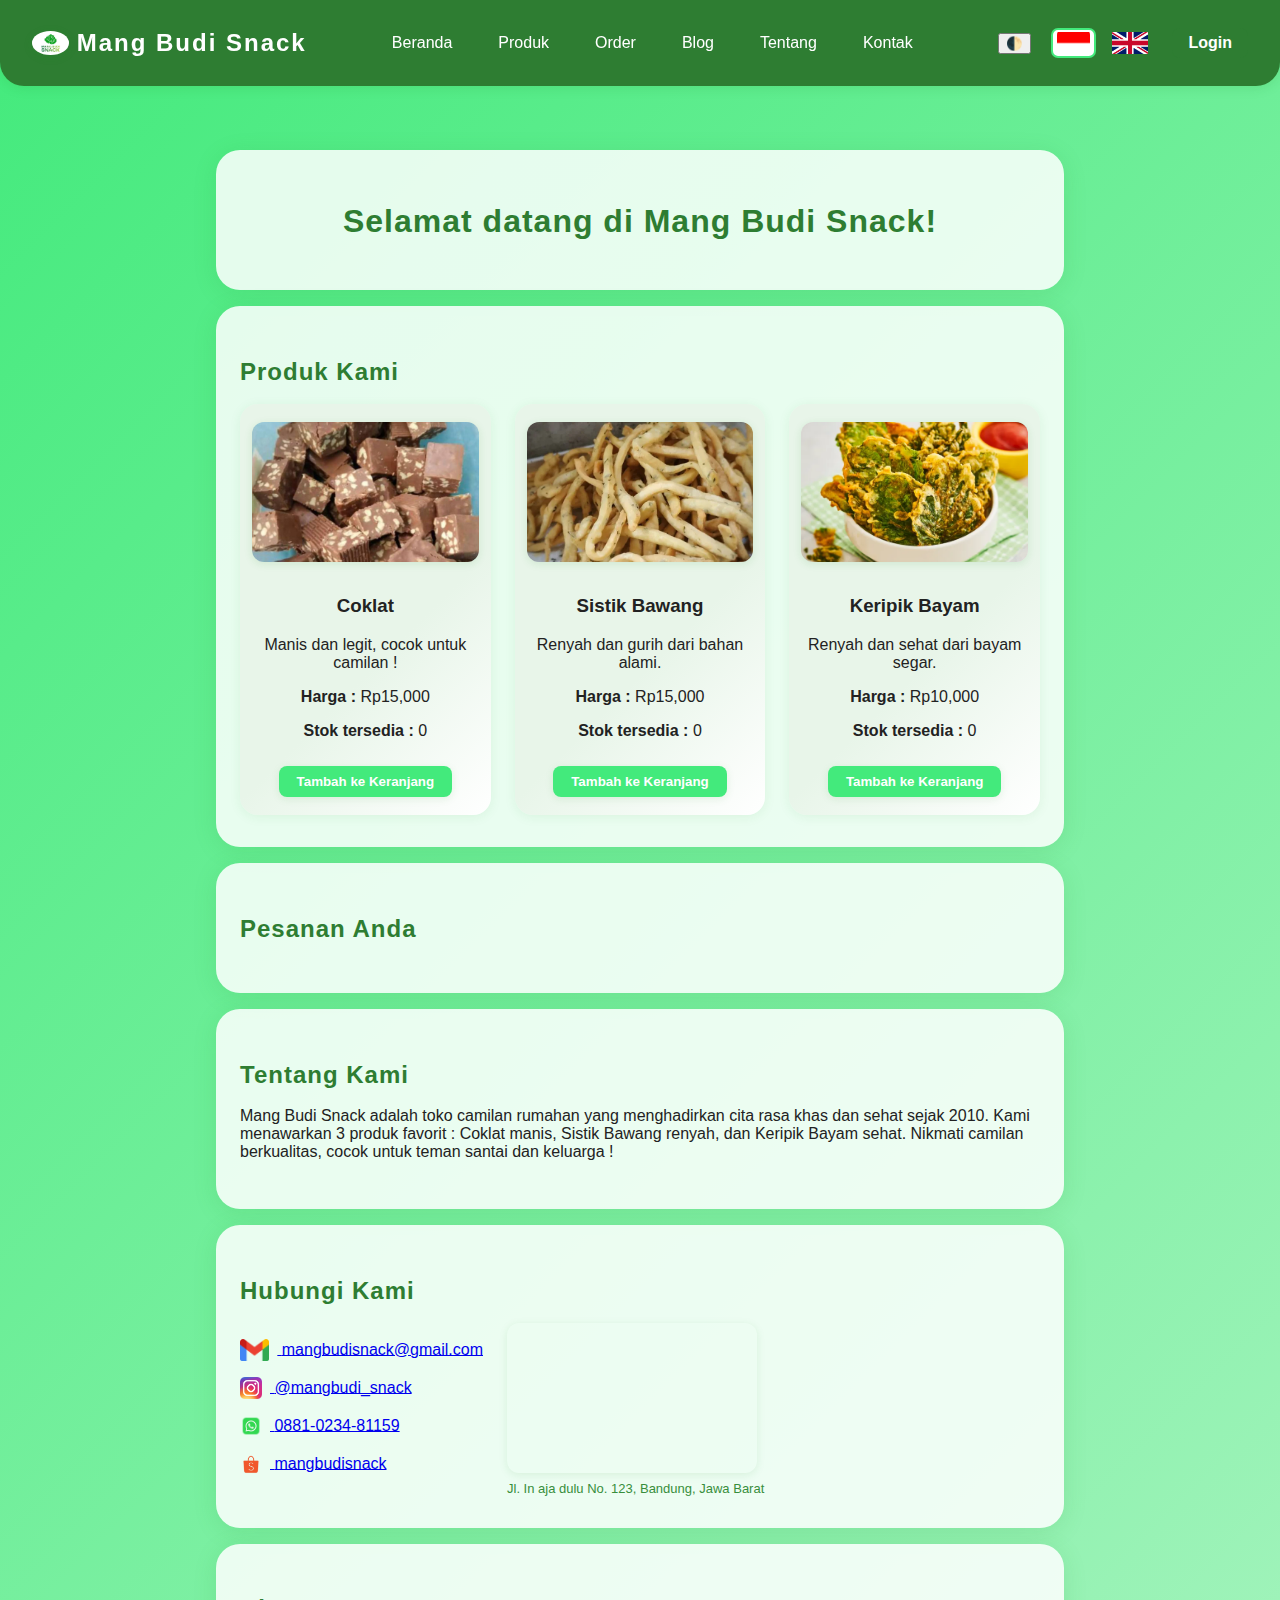
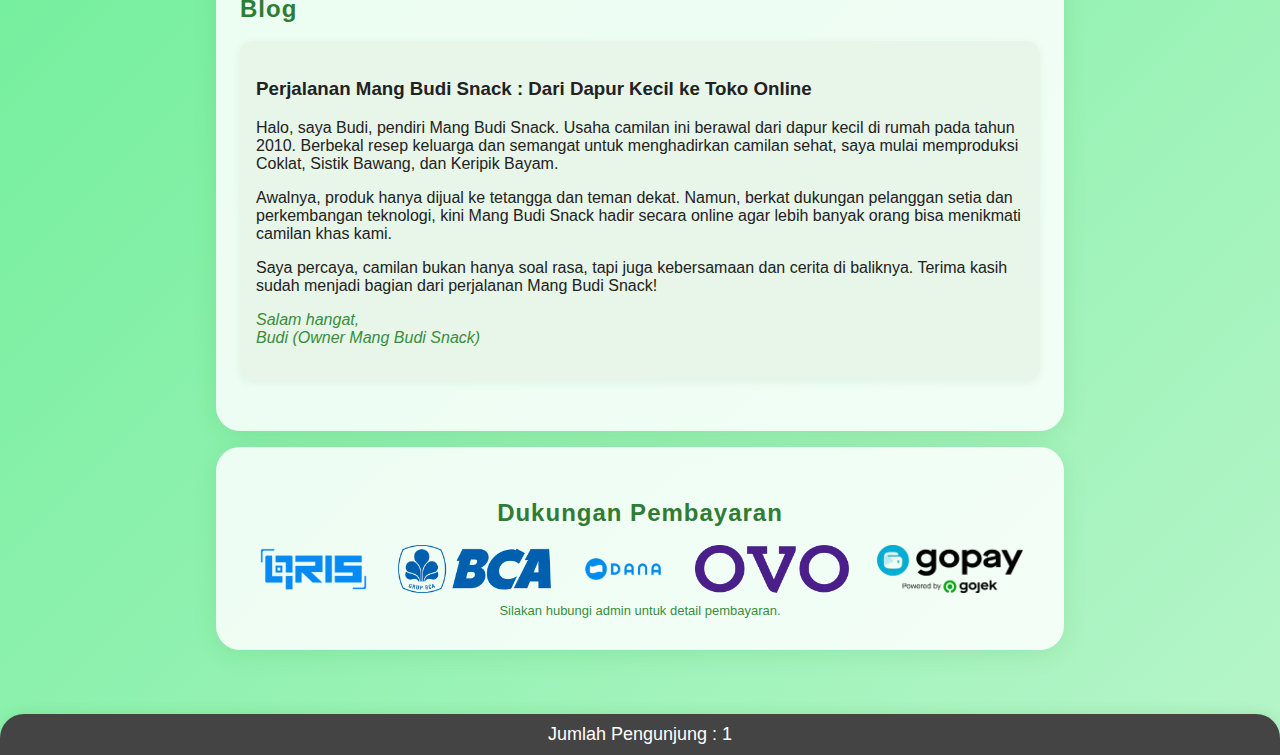
<file: index.html>
<!DOCTYPE html>
<html lang="id">
<head>
  <meta charset="UTF-8" />
  <meta name="viewport" content="width=device-width, initial-scale=1.0" />
  <title>Mang Budi Snack</title>
  <link rel="stylesheet" href="style.css" />
</head>
<body>
  <header>
    <div class="logo">
      <img src="assets/snack.jpg" alt="Logo" style="height:24px;vertical-align:middle;margin-right:8px;">
      <span class="translate" data-id="header-title">Mang Budi Snack</span>
    </div>
    <div id="menu-toggle" class="menu-toggle">&#9776;</div>
    <nav id="navbar" class="navbar">
      <ul>
        <li><a href="#beranda" class="nav-link translate" data-id="nav-beranda">Beranda</a></li>
        <li><a href="#produk" class="nav-link translate" data-id="nav-produk">Produk</a></li>
        <li><a href="#pemesanan" class="nav-link translate" data-id="nav-order">Order</a></li>
        <li><a href="#blog" class="nav-link translate" data-id="nav-blog">Blog</a></li>
        <li><a href="#tentang" class="nav-link translate" data-id="nav-tentang">Tentang</a></li>
        <li><a href="#kontak" class="nav-link translate" data-id="nav-kontak">Kontak</a></li>
      </ul>
    </nav>
    <div class="controls">
      <button id="mode-toggle">🌓</button>
      <img src="assets/id.png" class="lang-flag active" data-lang="id" alt="ID" style="height:22px;cursor:pointer;margin-left:8px;">
      <img src="assets/en.png" class="lang-flag" data-lang="en" alt="EN" style="height:22px;cursor:pointer;margin-left:4px;">
      <a href="admin.html" id="login-admin-btn" class="translate" data-id="login-admin-btn" style="margin-left:12px;background:#2e7d32;color:#fff;padding:6px 16px;border-radius:8px;text-decoration:none;font-weight:600;">Login</a>
    </div>
  </header>

  <main>
    <section id="beranda">
      <h1 class="translate" data-id="title-beranda" style="text-align:center;">
        Selamat datang di Mang Budi Snack!
      </h1>
    </section>

    <section id="produk">
      <h2 class="translate" data-id="title-produk">Produk Kami</h2>
      <div class="produk-container" id="produk-list">
        <!-- Produk akan dimuat oleh JavaScript -->
      </div>
    </section>

    <section id="pemesanan">
      <h2 class="translate" data-id="title-pemesanan">Pesanan Anda</h2>
      <ul id="cart-list"></ul>
      <div id="cart-summary"></div>
    </section>

    <section id="tentang">
      <h2 class="translate" data-id="title-tentang">Tentang Kami</h2>
      <p class="translate" data-id="desc-tentang">
      Mang Budi Snack adalah toko camilan rumahan yang menghadirkan cita rasa khas dan sehat sejak 2010. Kami menawarkan 3 produk favorit : Coklat manis, Sistik Bawang renyah, dan Keripik Bayam sehat. Nikmati camilan berkualitas, cocok untuk teman santai dan keluarga !
      </p>
    </section>

    <section id="kontak">
      <h2 class="translate" data-id="title-kontak">Hubungi Kami</h2>
      <div style="display:flex;gap:24px;align-items:flex-start;flex-wrap:wrap;">
        <div>
          <p>
            <a href="https://mail.google.com/mail/?view=cm&fs=1&to=mangbudisnack@gmail.com" target="_blank" rel="noopener">
              <img src="assets/email.png" alt="Email" style="height:22px;vertical-align:middle;margin-right:8px;">
              <span style="vertical-align:middle;">mangbudisnack@gmail.com</span>
            </a>
          </p>
          <p>
            <a href="https://instagram.com/mangbudi_snack" target="_blank" rel="noopener">
              <img src="assets/ig.png" alt="Instagram" style="height:22px;vertical-align:middle;margin-right:8px;">
              <span style="vertical-align:middle;">@mangbudi_snack</span>
            </a>
          </p>
          <p>
            <a href="https://wa.me/62881023481159" target="_blank" rel="noopener">
              <img src="assets/wa.png" alt="WhatsApp" style="height:22px;vertical-align:middle;margin-right:8px;">
              <span style="vertical-align:middle;">0881-0234-81159</span>
            </a>
          </p>
          <p>
            <a href="https://shopee.co.id/mangbudisnack" target="_blank" rel="noopener">
              <img src="assets/shopee.png" alt="Shopee" style="height:22px;vertical-align:middle;margin-right:8px;">
              <span style="vertical-align:middle;">mangbudisnack</span>
            </a>
          </p>
        </div>
        <div>
          <iframe
            src="https://www.google.com/maps/embed?pb=!1m18!1m12!1m3!1d495.0071713255269!2d107.5749500571627!3d-7.002526993392159!2m3!1f0!2f0!3f0!3m2!1i1024!2i768!4f13.1!3m3!1m2!1s0x2e68e9004afbdc9b%3A0xab988f6441baef60!2sRumah%20Silvi!5e0!3m2!1sid!2sid!4v1755613916005!5m2!1sid!2sid"
            width="250"
            height="150"
            style="border:0;border-radius:12px;box-shadow:0 2px 8px rgba(34,139,34,0.10);"
            allowfullscreen=""
            loading="lazy"
            referrerpolicy="no-referrer-when-downgrade"></iframe>
          <div style="font-size:13px;margin-top:4px;color:#388e3c;">
            Jl. In aja dulu No. 123, Bandung, Jawa Barat
          </div>
        </div>
      </div>
    </section>

    <section id="blog" class="blog-section">
      <h2 class="translate" data-id="title-blog">Blog</h2>
      <article class="blog-article">
        <h3 class="translate" data-id="blog-judul">Perjalanan Mang Budi Snack : Dari Dapur Kecil ke Toko Online</h3>
        <p class="translate" data-id="blog-isi1">
          Halo, saya Budi, pendiri Mang Budi Snack. Usaha camilan ini berawal dari dapur kecil di rumah pada tahun 2010. Berbekal resep keluarga dan semangat untuk menghadirkan camilan sehat, saya mulai memproduksi Coklat, Sistik Bawang, dan Keripik Bayam.
        </p>
        <p class="translate" data-id="blog-isi2">
          Awalnya, produk hanya dijual ke tetangga dan teman dekat. Namun, berkat dukungan pelanggan setia dan perkembangan teknologi, kini Mang Budi Snack hadir secara online agar lebih banyak orang bisa menikmati camilan khas kami.
        </p>
        <p class="translate" data-id="blog-isi3">
          Saya percaya, camilan bukan hanya soal rasa, tapi juga kebersamaan dan cerita di baliknya. Terima kasih sudah menjadi bagian dari perjalanan Mang Budi Snack!
        </p>
        <p class="translate" data-id="blog-salam" style="font-style:italic;color:#388e3c;">
          Salam hangat,<br>Budi (Owner Mang Budi Snack)
        </p>
      </article>
    </section>

    <!-- Dukungan Pembayaran -->
    <section id="pembayaran" style="text-align:center; margin-top:-16px;">
      <h2 class="translate" data-id="title-pembayaran" style="color:#2e7d32;">Dukungan Pembayaran</h2>
      <div style="display:flex;justify-content:center;align-items:center;gap:28px;flex-wrap:wrap;margin-top:18px;">
        <img src="assets/qris.png" alt="QRIS" style="height:48px;">
        <img src="assets/bca.png" alt="BCA" style="height:48px;">
        <img src="assets/dana.png" alt="DANA" style="height:48px;">
        <img src="assets/ovo.png" alt="OVO" style="height:48px;">
        <img src="assets/gopay.png" alt="GoPay" style="height:48px;">
      </div>
      <div class="translate" data-id="pembayaran-note" style="font-size:13px;color:#388e3c;margin-top:10px;">
        Silakan hubungi admin untuk detail pembayaran.
      </div>
    </section>
  </main>

  <footer style="background:#444;color:white;text-align:center;padding:10px;">
    <span>
      <span class="translate" data-id="footer-visitor">Jumlah Pengunjung :</span>
      <span id="visitor-count"></span>
    </span>
  </footer>

  <script src="script.js"></script>
</body>
</html>
</file>
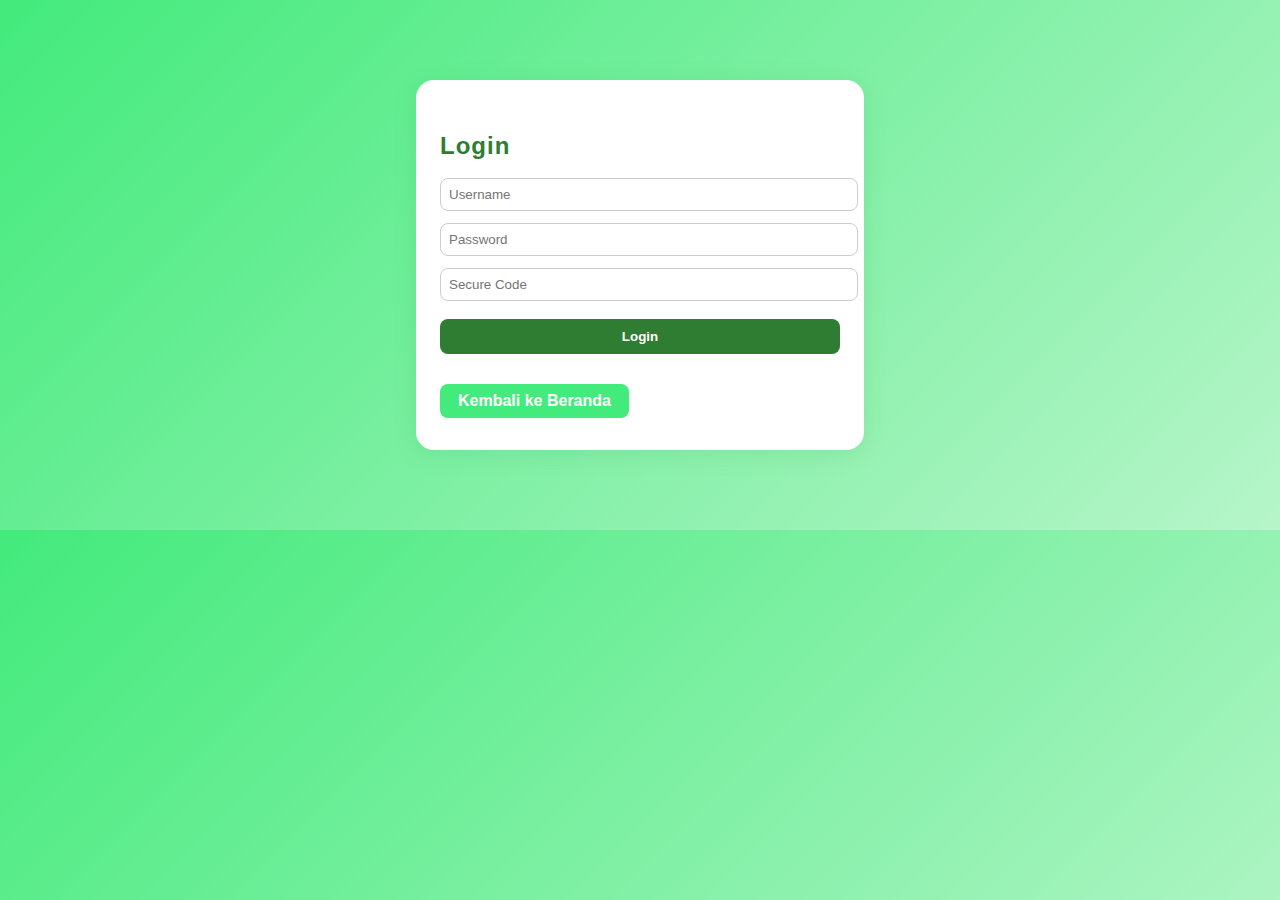
<file: admin.html>
<!DOCTYPE html>
<html lang="id">
<head>
  <meta charset="UTF-8" />
  <meta name="viewport" content="width=device-width, initial-scale=1.0" />
  <title>Login Admin - Mang Budi Snack</title>
  <link rel="stylesheet" href="style.css" />
</head>
<body>
  <section style="max-width:400px;margin:80px auto;background:#fff;padding:32px 24px;border-radius:18px;box-shadow:0 4px 24px rgba(34,139,34,0.12);">
    <h2 style="color:#2e7d32;">Login</h2>
    <form id="login-form">
      <input type="text" id="username" placeholder="Username" required style="width:100%;margin-bottom:12px;padding:8px;border-radius:8px;border:1px solid #ccc;">
      <input type="password" id="password" placeholder="Password" required style="width:100%;margin-bottom:12px;padding:8px;border-radius:8px;border:1px solid #ccc;">
      <input type="text" id="secure-code" placeholder="Secure Code" required style="width:100%;margin-bottom:18px;padding:8px;border-radius:8px;border:1px solid #ccc;">
      <button type="submit" style="width:100%;background:#2e7d32;color:#fff;padding:10px;border:none;border-radius:8px;font-weight:600;">Login</button>
    </form>
    <div id="login-msg" style="color:red;margin-top:12px;"></div>
    <a href="index.html" style="display:inline-block;margin-top:18px;background:#43ea7c;color:#fff;padding:8px 18px;border-radius:8px;text-decoration:none;font-weight:600;">Kembali ke Beranda</a>
  </section>
  <script src="admin.js"></script>
</body>
</html>
</file>
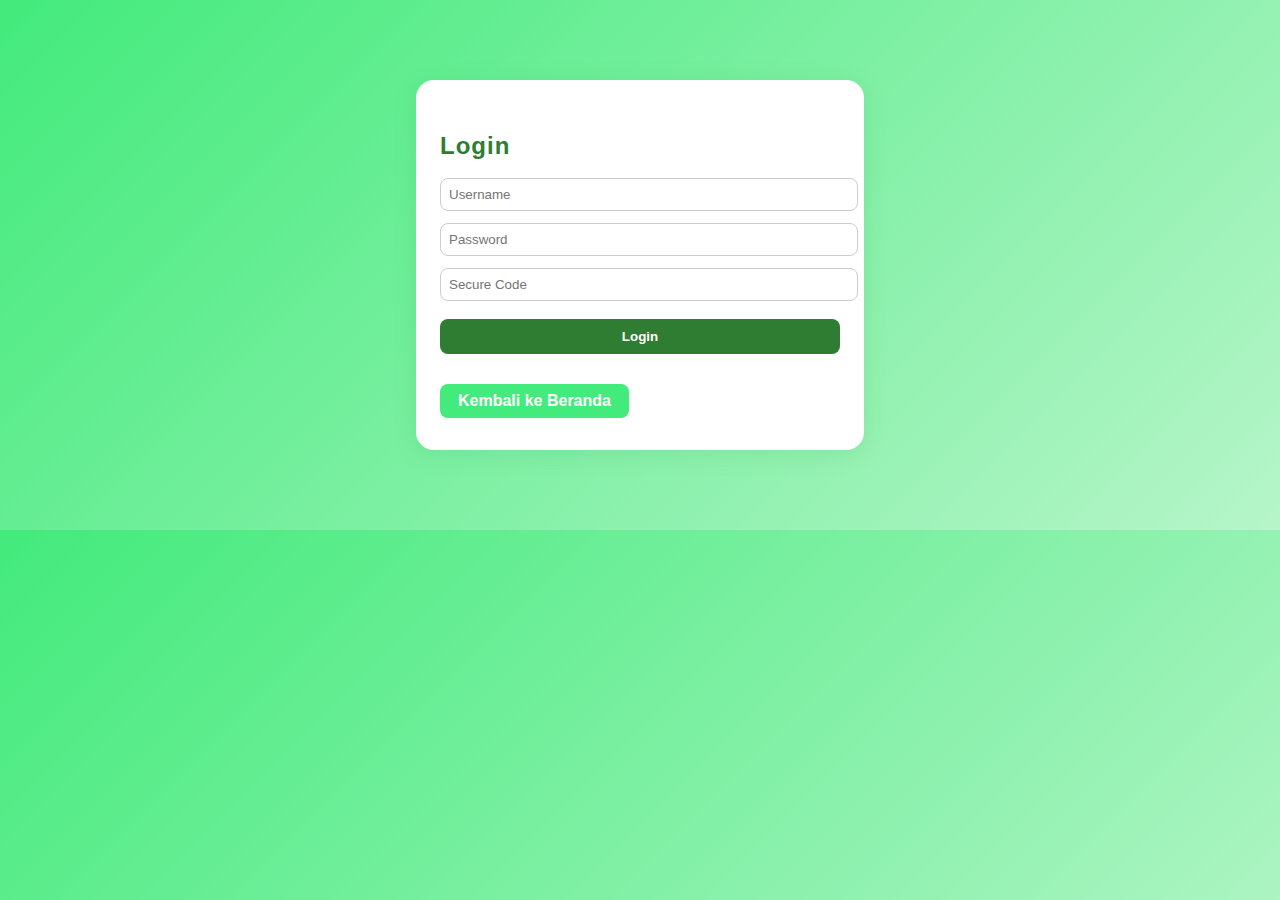
<file: dashboard.html>
<!DOCTYPE html>
<html lang="id">
<head>
  <meta charset="UTF-8" />
  <meta name="viewport" content="width=device-width, initial-scale=1.0" />
  <title>Dashboard Admin - Mang Budi Snack</title>
  <link rel="stylesheet" href="style.css" />
</head>
<body>
  <header>
    <div class="logo">
      <img src="assets/snack.jpg" alt="Logo" style="height:24px;vertical-align:middle;margin-right:8px;">
      Dashboard Admin
    </div>
    <button id="logout-btn" style="margin-left:auto;background:#ff5252;color:#fff;border:none;border-radius:8px;padding:8px 16px;cursor:pointer;">Logout</button>
  </header>
  <main>
    <section>
      <h2>Kelola Produk</h2>
      <div style="overflow-x:auto;">
        <table id="product-table" style="width:100%;border-collapse:collapse;">
          <thead>
            <tr style="background:#e8f5e9;">
              <th>Nama Produk</th>
              <th>Deskripsi</th>
              <th>Stok</th>
              <th>Harga</th>
              <th>URL Gambar</th>
              <th>Aksi</th>
            </tr>
          </thead>
          <tbody id="product-list"></tbody>
        </table>
      </div>
      <button id="add-product-btn" style="margin-top:18px;background:#2e7d32;color:#fff;border:none;border-radius:8px;padding:8px 16px;cursor:pointer;">Tambah Produk</button>
      <div id="add-product-form" style="display:none;margin-top:18px;">
        <input type="text" id="new-name" placeholder="Nama Produk" required>
        <input type="text" id="new-desc" placeholder="Deskripsi" required>
        <input type="number" id="new-stock" placeholder="Stok" required>
        <input type="number" id="new-price" placeholder="Harga" required>
        <input type="text" id="new-img" placeholder="URL Gambar" required>
        <button id="save-product-btn">Simpan</button>
      </div>
    </section>
  </main>
  <script src="dashboard.js"></script>
</body>
</html>
</file>
<file: style.css>
body {
  font-family: 'Segoe UI', Arial, sans-serif;
  margin: 0;
  padding: 0;
  background: linear-gradient(135deg, #43ea7c 0%, #b6f5c9 100%);
  color: #222;
  transition: background 0.3s, color 0.3s;
}

header {
  display: flex;
  justify-content: space-between;
  align-items: center;
  background: #2e7d32;
  color: white;
  padding: 18px 32px;
  box-shadow: 0 2px 12px rgba(34, 139, 34, 0.15);
  position: sticky;
  top: 0;
  z-index: 10;
  border-bottom-left-radius: 24px;
  border-bottom-right-radius: 24px;
}

.logo {
  font-weight: bold;
  font-size: 24px;
  letter-spacing: 2px;
  display: flex;
  align-items: center;
}

.logo img {
  margin-right: 10px;
  border-radius: 50%;
  box-shadow: 0 2px 8px rgba(34,139,34,0.2);
}

.menu-toggle {
  display: none;
  font-size: 28px;
  cursor: pointer;
}

.navbar ul {
  display: flex;
  gap: 18px;
  list-style: none;
  padding: 0;
}

.navbar a {
  color: white;
  text-decoration: none;
  font-weight: 500;
  padding: 6px 14px;
  border-radius: 8px;
  transition: background 0.2s;
}

.navbar a:hover {
  background: #388e3c;
}

.controls {
  display: flex;
  gap: 12px;
  align-items: center;
}

.lang-flag {
  cursor: pointer;
  font-size: 20px;
  transition: border 0.2s;
}

.lang-flag.active {
  border: 2px solid #43ea7c;
  border-radius: 7px;
  padding: 2px 4px;
  background: #fff;
  color: #2e7d32;
}

main {
  padding: 32px 0;
}

section {
  background: rgba(255,255,255,0.85);
  margin: 32px auto;
  max-width: 800px;
  border-radius: 24px;
  box-shadow: 0 4px 24px rgba(34,139,34,0.12);
  padding: 32px 24px;
  position: relative;
  z-index: 1;
}

section:not(:first-child) {
  margin-top: -16px;
}

section h1, section h2 {
  color: #2e7d32;
  margin-bottom: 18px;
  font-weight: 700;
  letter-spacing: 1px;
}

.produk-container {
  display: grid;
  grid-template-columns: repeat(auto-fit, minmax(220px, 1fr));
  gap: 24px;
}

.produk-card {
  border: none;
  background: linear-gradient(135deg, #e8f5e9 60%, #fff 100%);
  padding: 18px 12px;
  text-align: center;
  border-radius: 18px;
  box-shadow: 0 2px 12px rgba(34,139,34,0.08);
  transition: transform 0.2s, box-shadow 0.2s;
}

.produk-card:hover {
  transform: translateY(-6px) scale(1.03);
  box-shadow: 0 8px 24px rgba(34,139,34,0.18);
}

.produk-card img {
  width: 100%;
  height: 140px;
  object-fit: cover;
  border-radius: 12px;
  margin-bottom: 10px;
  box-shadow: 0 2px 8px rgba(34,139,34,0.12);
}

.btn-cart {
  background: #43ea7c;
  color: #fff;
  border: none;
  border-radius: 8px;
  padding: 8px 18px;
  font-weight: 600;
  cursor: pointer;
  margin-top: 10px;
  transition: background 0.2s;
  box-shadow: 0 2px 8px rgba(34,139,34,0.10);
}

.btn-cart:hover {
  background: #2e7d32;
}

#cart-list {
  list-style: none;
  padding: 0;
}

#cart-list li {
  padding: 8px 12px;
  margin: 8px 0;
  background: #e8f5e9;
  border-radius: 10px;
  display: flex;
  justify-content: space-between;
  align-items: center;
  font-weight: 500;
  box-shadow: 0 2px 8px rgba(34,139,34,0.08);
}

#cart-list button {
  background: #ff5252;
  color: #fff;
  border: none;
  border-radius: 6px;
  padding: 4px 10px;
  cursor: pointer;
  font-size: 16px;
  margin-left: 12px;
  transition: background 0.2s;
}

#cart-list button:hover {
  background: #d32f2f;
}

#cart-summary {
  margin-top: 18px;
  font-size: 18px;
  color: #2e7d32;
  font-weight: 600;
}

#checkout-btn {
  margin-top: 14px;
  padding: 10px 22px;
  background: #25d366;
  color: white;
  border: none;
  border-radius: 8px;
  cursor: pointer;
  font-size: 18px;
  font-weight: 600;
  box-shadow: 0 2px 8px rgba(34,139,34,0.10);
  transition: background 0.2s;
}

#checkout-btn:hover {
  background: #128c7e;
}

footer {
  background: #2e7d32;
  color: white;
  text-align: center;
  padding: 18px 0;
  border-top-left-radius: 24px;
  border-top-right-radius: 24px;
  box-shadow: 0 -2px 12px rgba(34,139,34,0.12);
  font-size: 18px;
}

footer img {
  vertical-align: middle;
  margin-right: 8px;
  border-radius: 6px;
  box-shadow: 0 2px 8px rgba(34,139,34,0.10);
}

footer a img {
  margin-right: 0;
}

footer a {
  margin: 0 8px;
  display: inline-block;
  transition: transform 0.2s;
}

footer a:hover {
  transform: scale(1.15);
}

.dark-mode {
  background: linear-gradient(135deg, #1b5e20 0%, #388e3c 100%);
  color: #fff;
}

.dark-mode header {
  background: #1b5e20;
}

.dark-mode section {
  background: rgba(34, 49, 34, 0.92);
  color: #fff;
}

.dark-mode .produk-card {
  background: linear-gradient(135deg, #388e3c 60%, #1b5e20 100%);
  color: #fff;
}

.dark-mode #cart-list li {
  background: #388e3c;
  color: #fff;
}

.dark-mode #cart-summary {
  color: #fff;
}

.dark-mode footer {
  background: #1b5e20;
  color: #fff;
}

#add-product-form {
  display: flex;
  gap: 10px;
  align-items: center;
  flex-wrap: wrap;
}

#add-product-form input {
  min-width: 120px;
  padding: 6px;
  border-radius: 6px;
  border: 1px solid #ccc;
}

#save-product-btn {
  padding: 7px 16px;
  border-radius: 6px;
  border: none;
  background: #2e7d32;
  color: #fff;
  font-weight: 600;
  cursor: pointer;
}

/* Blog section light mode */
.blog-section .blog-article {
  background: #e8f5e9;
  color: #222;
  padding: 18px 16px;
  border-radius: 14px;
  box-shadow: 0 2px 8px rgba(34,139,34,0.08);
  margin-bottom: 18px;
  transition: background 0.3s, color 0.3s;
}

/* Blog section dark mode */
.dark-mode .blog-section .blog-article {
  background: #223c2a;
  color: #e0ffe3;
}

.dark-mode .blog-section .blog-article h3 {
  color: #43ea7c;
}

.dark-mode .blog-section .blog-article p[style*="color:#388e3c"] {
  color: #43ea7c !important;
}

@media screen and (max-width: 900px) {
  section {
    max-width: 98vw;
    padding: 24px 8px;
  }
}

@media screen and (max-width: 768px) {
  .navbar ul {
    flex-direction: column;
    display: none;
    background: #2e7d32;
    padding: 10px;
    border-radius: 12px;
    box-shadow: 0 2px 12px rgba(34,139,34,0.10);
  }

  .navbar ul.show {
    display: flex;
  }

  .menu-toggle {
    display: block;
  }

  header {
    flex-direction: column;
    align-items: flex-start;
    padding: 14px 10px;
  }
}
</file>
